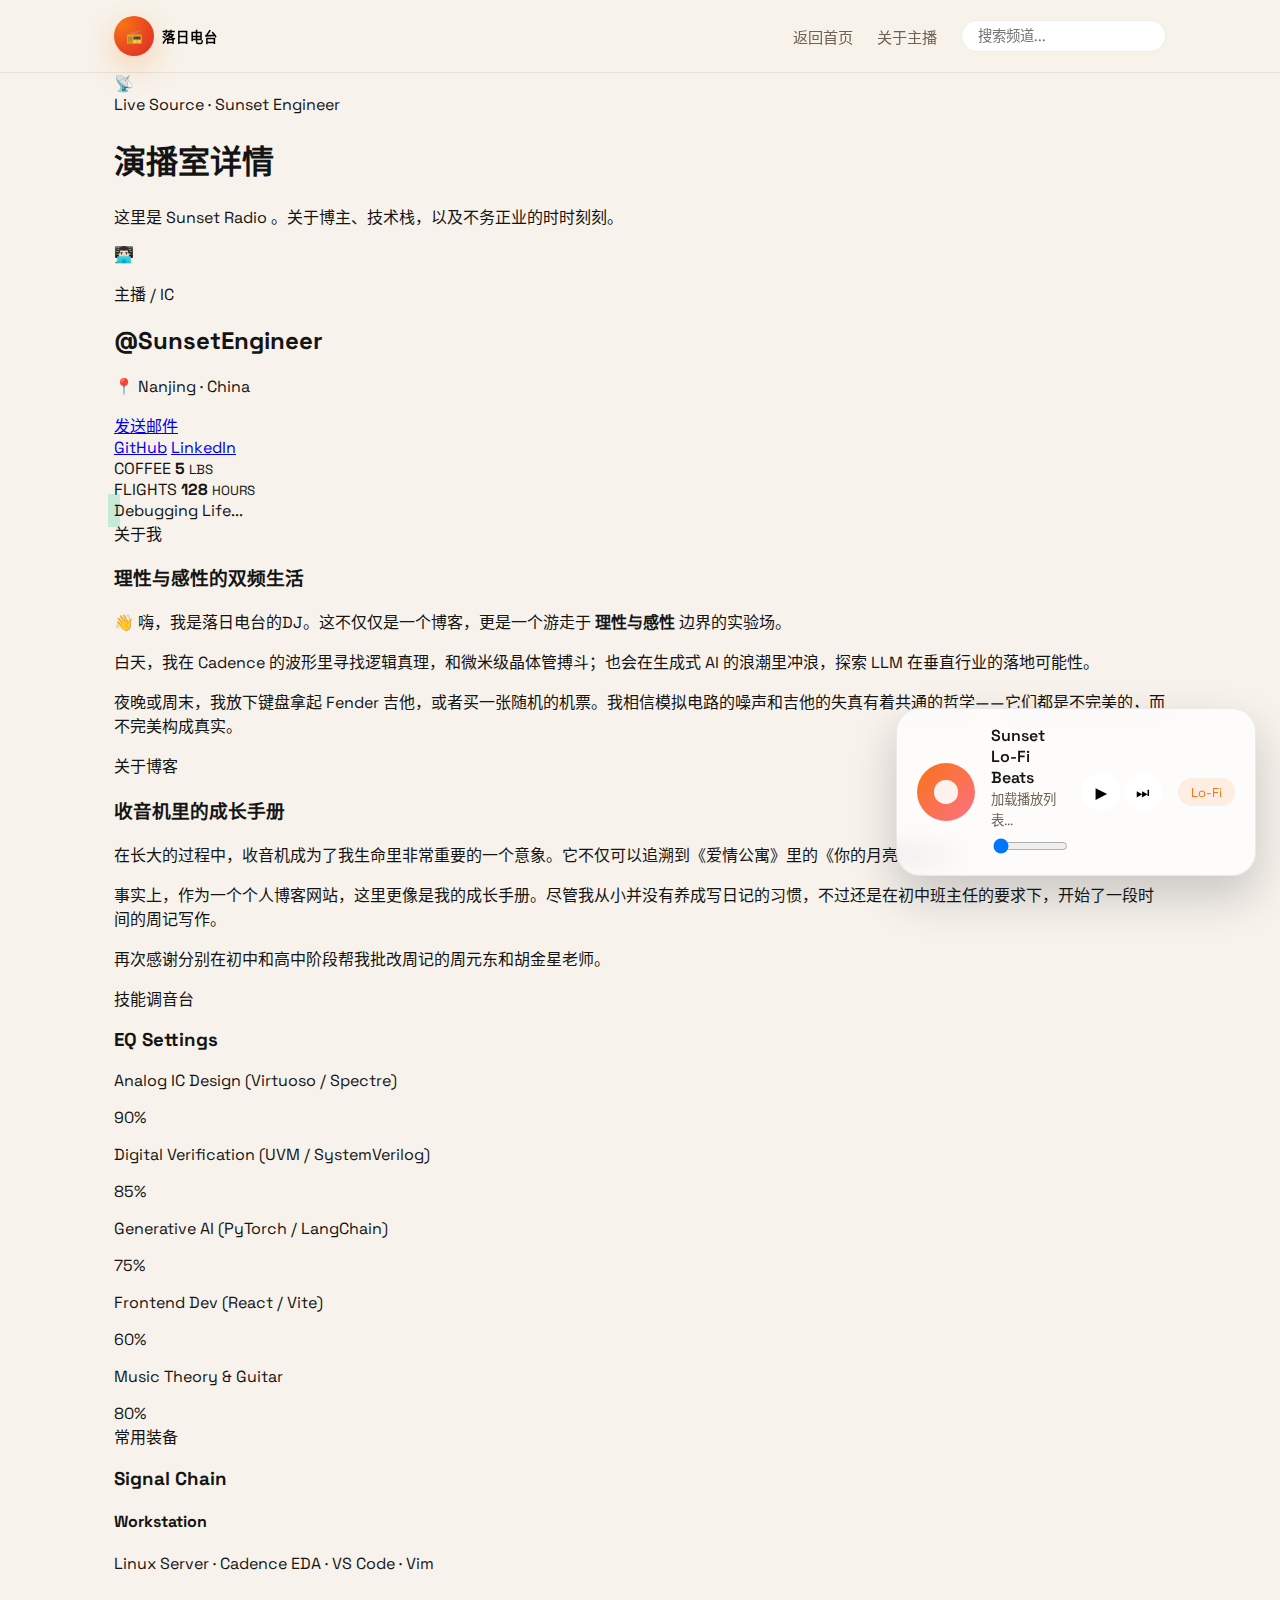
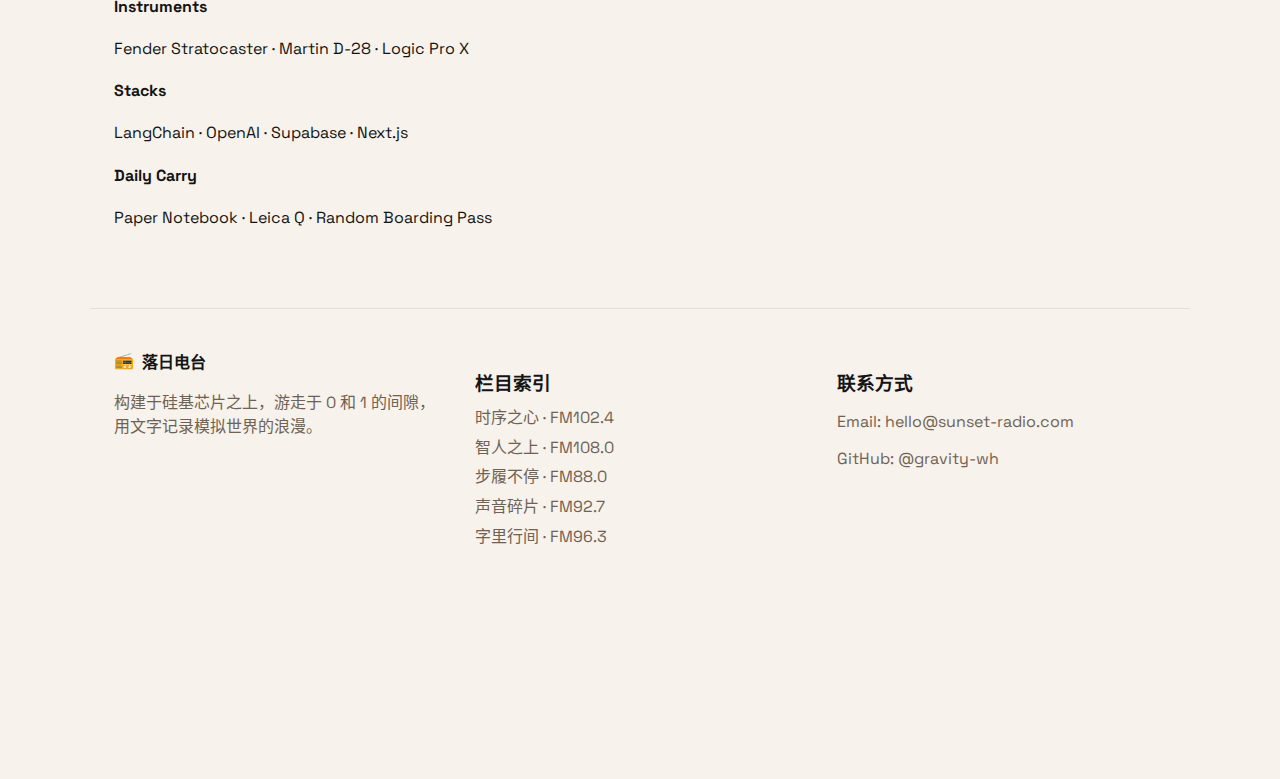
<file: aboutPage.html>
<!DOCTYPE html>
<html lang="zh-CN">
<head>
  <meta charset="UTF-8" />
  <meta name="viewport" content="width=device-width, initial-scale=1" />
  <meta name="description" content="Sunset Radio · 关于主播" />
  <title>落日电台 · 关于主播</title>
  <link rel="preconnect" href="https://fonts.googleapis.com" />
  <link rel="preconnect" href="https://fonts.gstatic.com" crossorigin />
  <link href="https://fonts.googleapis.com/css2?family=Instrument+Serif:wght@400;500&family=Space+Grotesk:wght@400;500;600&display=swap" rel="stylesheet" />
  <link rel="stylesheet" href="assets/css/main.css" />
</head>
<body>
  <div class="sr-page">
    <header class="sr-nav" id="site-nav">
      <div class="sr-nav__inner">
        <button class="sr-logo" data-logo type="button">
          <span class="sr-logo__icon" aria-hidden="true">📻</span>
          <span class="sr-logo__text">落日电台</span>
        </button>
        <nav class="sr-nav__links" aria-label="主导航">
          <a href="index.html#posts" data-nav-link>返回首页</a>
          <a href="aboutPage.html" data-nav-link aria-current="page">关于主播</a>
          <div class="sr-search">
            <input id="search-input" type="search" placeholder="搜索频道..." aria-label="搜索信号" />
          </div>
        </nav>
        <button class="sr-nav__toggle" data-mobile-toggle aria-label="切换导航" aria-expanded="false">
          <span></span>
          <span></span>
          <span></span>
        </button>
      </div>
      <div class="sr-nav__mobile" data-mobile-menu aria-expanded="false">
        <input id="mobile-search-input" type="search" placeholder="搜索频道..." aria-label="搜索信号（移动端）" />
        <div class="sr-nav__mobile-links">
          <a href="index.html#posts" data-nav-link>返回首页</a>
          <a href="aboutPage.html" data-nav-link aria-current="page">关于主播</a>
        </div>
      </div>
    </header>

    <main class="sr-about">
      <section class="sr-about__hero">
        <div class="sr-about__hero-icon" aria-hidden="true">📡</div>
        <div>
          <div class="sr-about__badge">Live Source · Sunset Engineer</div>
          <h1>演播室详情</h1>
          <p>这里是 Sunset Radio 。关于博主、技术栈，以及不务正业的时时刻刻。</p>
        </div>
      </section>

      <section class="sr-about__grid">
        <aside class="sr-id-card">
          <div class="sr-id-card__banner"></div>
          <div class="sr-id-card__avatar" aria-hidden="true">👨🏻‍💻</div>
          <div class="sr-id-card__body">
            <p class="sr-id-card__role">主播 / IC</p>
            <h2>@SunsetEngineer</h2>
            <p class="sr-id-card__meta">📍 Nanjing · China</p>
          </div>
          <div class="sr-id-card__actions">
            <a class="sr-about__btn sr-about__btn--primary" href="mailto:seu.wangh@gmail.com">发送邮件</a>
            <div class="sr-about__socials">
              <a class="sr-about__btn" href="https://github.com/gravity-wh" target="_blank" rel="noreferrer">GitHub</a>
              <a class="sr-about__btn" href="https://www.linkedin.com" target="_blank" rel="noreferrer">LinkedIn</a>
            </div>
          </div>
          <div class="sr-about__panel">
            <div class="sr-about__metrics">
              <div>
                <span>COFFEE</span>
                <strong>5</strong>
                <small>LBS</small>
              </div>
              <div>
                <span>FLIGHTS</span>
                <strong>128</strong>
                <small>HOURS</small>
              </div>
            </div>
            <div class="sr-about__status">
              <span class="sr-dot" aria-hidden="true"></span>
              Debugging Life...
            </div>
          </div>
        </aside>

        <div class="sr-about__body">
          <article class="sr-about__section">
            <header>
              <span>关于我</span>
              <h3>理性与感性的双频生活</h3>
            </header>
            <p>👋 嗨，我是落日电台的DJ。这不仅仅是一个博客，更是一个游走于 <strong>理性与感性</strong> 边界的实验场。</p>
            <p>白天，我在 Cadence 的波形里寻找逻辑真理，和微米级晶体管搏斗；也会在生成式 AI 的浪潮里冲浪，探索 LLM 在垂直行业的落地可能性。</p>
            <p>夜晚或周末，我放下键盘拿起 Fender 吉他，或者买一张随机的机票。我相信模拟电路的噪声和吉他的失真有着共通的哲学——它们都是不完美的，而不完美构成真实。</p>
          </article>
          <article class="sr-about__section">
            <header>
              <span>关于博客</span>
              <h3>收音机里的成长手册</h3>
            </header>
            <p>在长大的过程中，收音机成为了我生命里非常重要的一个意象。它不仅可以追溯到《爱情公寓》里的《你的月亮我的心》</p>
            <p>事实上，作为一个个人博客网站，这里更像是我的成长手册。尽管我从小并没有养成写日记的习惯，不过还是在初中班主任的要求下，开始了一段时间的周记写作。</p>
            <p>再次感谢分别在初中和高中阶段帮我批改周记的周元东和胡金星老师。</p>
          </article>
          <article class="sr-about__section">
            <header>
              <span>技能调音台</span>
              <h3>EQ Settings</h3>
            </header>
            <div class="sr-about__skills">
              <div class="sr-about__skill" style="--skill-level: 90%">
                <div>
                  <p>Analog IC Design (Virtuoso / Spectre)</p>
                  <span>90%</span>
                </div>
                <div class="sr-about__skill-bar">
                  <span class="sr-about__skill-fill"></span>
                </div>
              </div>
              <div class="sr-about__skill" style="--skill-level: 85%">
                <div>
                  <p>Digital Verification (UVM / SystemVerilog)</p>
                  <span>85%</span>
                </div>
                <div class="sr-about__skill-bar">
                  <span class="sr-about__skill-fill"></span>
                </div>
              </div>
              <div class="sr-about__skill" style="--skill-level: 75%">
                <div>
                  <p>Generative AI (PyTorch / LangChain)</p>
                  <span>75%</span>
                </div>
                <div class="sr-about__skill-bar">
                  <span class="sr-about__skill-fill"></span>
                </div>
              </div>
              <div class="sr-about__skill" style="--skill-level: 60%">
                <div>
                  <p>Frontend Dev (React / Vite)</p>
                  <span>60%</span>
                </div>
                <div class="sr-about__skill-bar">
                  <span class="sr-about__skill-fill"></span>
                </div>
              </div>
              <div class="sr-about__skill" style="--skill-level: 80%">
                <div>
                  <p>Music Theory &amp; Guitar</p>
                  <span>80%</span>
                </div>
                <div class="sr-about__skill-bar">
                  <span class="sr-about__skill-fill"></span>
                </div>
              </div>
            </div>
          </article>

          <article class="sr-about__section">
            <header>
              <span>常用装备</span>
              <h3>Signal Chain</h3>
            </header>
            <div class="sr-about__equipment">
              <div>
                <h4>Workstation</h4>
                <p>Linux Server · Cadence EDA · VS Code · Vim</p>
              </div>
              <div>
                <h4>Instruments</h4>
                <p>Fender Stratocaster · Martin D-28 · Logic Pro X</p>
              </div>
              <div>
                <h4>Stacks</h4>
                <p>LangChain · OpenAI · Supabase · Next.js</p>
              </div>
              <div>
                <h4>Daily Carry</h4>
                <p>Paper Notebook · Leica Q · Random Boarding Pass</p>
              </div>
            </div>
          </article>
        </div>
      </section>
    </main>

    <footer class="sr-footer">
      <div>
        <div class="sr-footer__logo">
          <span>📻</span>
          <strong>落日电台</strong>
        </div>
        <p>构建于硅基芯片之上，游走于 0 和 1 的间隙，用文字记录模拟世界的浪漫。</p>
      </div>
      <div>
        <h3>栏目索引</h3>
        <ul>
          <li><a href="index.html#posts" data-program-trigger="chronos-heart">时序之心 · FM102.4</a></li>
          <li><a href="index.html#posts" data-program-trigger="beyond-sapien">智人之上 · FM108.0</a></li>
          <li><a href="index.html#posts" data-program-trigger="endless-steps">步履不停 · FM88.0</a></li>
          <li><a href="index.html#posts" data-program-trigger="sonic-fragments">声音碎片 · FM92.7</a></li>
          <li><a href="index.html#posts" data-program-trigger="between-lines">字里行间 · FM96.3</a></li>
        </ul>
      </div>
      <div>
        <h3>联系方式</h3>
        <p>Email: hello@sunset-radio.com</p>
        <p>GitHub: @gravity-wh</p>
      </div>
    </footer>

    <div class="sr-player" id="player" aria-live="polite">
      <div class="sr-player__cover" id="player-cover" aria-hidden="true"></div>
      <div class="sr-player__info">
        <p id="player-title">Sunset Lo-Fi Beats</p>
        <small id="player-subtitle">加载播放列表...</small>
        <div class="sr-player__progress">
          <input type="range" min="0" max="100" value="0" step="1" id="player-progress" aria-label="播放进度" />
        </div>
      </div>
      <div class="sr-player__controls">
        <button type="button" id="player-toggle" aria-label="播放或暂停">▶</button>
        <button type="button" id="player-next" aria-label="下一首">⏭</button>
      </div>
      <div class="sr-player__mood" id="player-mood">Lo-Fi</div>
    </div>
    <audio id="bg-audio" preload="metadata"></audio>
  </div>

  <script src="assets/js/main.js" type="module"></script>
</body>
</html>
</file>
<file: assets/css/main.css>
:root {
  --bg: #f7f2eb;
  --ink: #141414;
  --muted: #6f6254;
  --accent: #f97316;
  --accent-2: #fbbf24;
  --card: #ffffff;
  --border: rgba(20, 20, 20, 0.08);
  --glass: rgba(255, 255, 255, 0.75);
  --font-display: "Instrument Serif", "Georgia", serif;
  --font-base: "Space Grotesk", "Inter", system-ui, -apple-system, BlinkMacSystemFont, "Segoe UI", sans-serif;
}

* {
  box-sizing: border-box;
}

body {
  margin: 0;
  font-family: var(--font-base);
  color: var(--ink);
  background: var(--bg);
  min-height: 100vh;
}

img {
  max-width: 100%;
  display: block;
}

button,
input {
  font-family: inherit;
}

.hide-scrollbar {
  scrollbar-width: none;
}

.hide-scrollbar::-webkit-scrollbar {
  display: none;
}

.sr-page {
  position: relative;
  padding-bottom: 9rem;
}

.sr-nav {
  position: sticky;
  top: 0;
  background: rgba(247, 242, 235, 0.95);
  border-bottom: 1px solid var(--border);
  backdrop-filter: blur(12px);
  z-index: 20;
}

.sr-nav__inner {
  max-width: 1100px;
  margin: 0 auto;
  display: flex;
  align-items: center;
  justify-content: space-between;
  padding: 1rem 1.5rem;
}

.sr-logo {
  display: flex;
  align-items: center;
  gap: 0.5rem;
  border: none;
  background: none;
  cursor: pointer;
  padding: 0;
}

.sr-logo__icon {
  width: 40px;
  height: 40px;
  border-radius: 999px;
  display: inline-flex;
  align-items: center;
  justify-content: center;
  background: radial-gradient(circle at 20% 20%, #f97316, #dc2626);
  box-shadow: 0 10px 30px rgba(249, 115, 22, 0.3);
}

.sr-logo__text {
  font-weight: 600;
  letter-spacing: 0.08em;
}

.sr-nav__links {
  display: flex;
  align-items: center;
  gap: 1.5rem;
}

.sr-nav__links a,
.sr-nav__mobile a {
  text-decoration: none;
  color: var(--muted);
  font-size: 0.95rem;
}

.sr-search input {
  border: 1px solid var(--border);
  background: #fff;
  border-radius: 999px;
  padding: 0.4rem 1rem;
  font-size: 0.9rem;
  min-width: 200px;
}

.sr-nav__toggle {
  display: none;
  flex-direction: column;
  gap: 0.25rem;
  border: none;
  background: transparent;
}

.sr-nav__toggle span {
  display: block;
  width: 22px;
  height: 2px;
  background: var(--ink);
}

.sr-nav__mobile {
  display: none;
  flex-direction: column;
  gap: 1rem;
  padding: 0 1.5rem 1.25rem;
  border-top: 1px solid var(--border);
}

main {
  max-width: 1100px;
  margin: 0 auto;
  padding: 0 1.5rem 4rem;
}

.sr-hero {
  padding: 4.5rem 0 2rem;
}

.sr-hero__inner {
  background: linear-gradient(135deg, #0f172a, #4c1d95, #b45309);
  color: #fff;
  border-radius: 32px;
  padding: clamp(2rem, 4vw, 3.5rem);
  display: grid;
  grid-template-columns: repeat(auto-fit, minmax(260px, 1fr));
  gap: 2.5rem;
  box-shadow: 0 40px 80px rgba(15, 23, 42, 0.45);
}

.sr-hero__badge {
  display: inline-flex;
  align-items: center;
  gap: 0.4rem;
  border: 1px solid rgba(255, 255, 255, 0.3);
  border-radius: 999px;
  padding: 0.25rem 0.8rem;
  font-size: 0.75rem;
  text-transform: uppercase;
  letter-spacing: 0.2em;
}

.sr-dot {
  width: 8px;
  height: 8px;
  border-radius: 50%;
  background: #34d399;
  box-shadow: 0 0 0 6px rgba(52, 211, 153, 0.25);
  animation: pulse 1.5s infinite;
}

.sr-hero h1 {
  font-family: var(--font-display);
  font-size: clamp(2.5rem, 5vw, 4.5rem);
  line-height: 1.2;
  margin: 1.5rem 0 1rem;
}

.sr-hero h1 span {
  color: #fed7aa;
}

.sr-hero p {
  color: rgba(255, 255, 255, 0.85);
  line-height: 1.8;
  max-width: 520px;
}

.sr-hero__meta {
  margin-top: 2rem;
  display: flex;
  gap: 2rem;
}

.sr-hero__meta p {
  font-size: 0.75rem;
  letter-spacing: 0.2em;
  text-transform: uppercase;
  color: rgba(255, 255, 255, 0.65);
  margin-bottom: 0.4rem;
}

.sr-hero__meta strong {
  font-size: 1.7rem;
  font-weight: 600;
}

.sr-hero__dial {
  background: rgba(255, 255, 255, 0.06);
  border-radius: 24px;
  padding: 1.5rem;
  border: 1px solid rgba(255, 255, 255, 0.1);
  backdrop-filter: blur(10px);
  display: flex;
  flex-direction: column;
  gap: 1rem;
}

.sr-dial__scale {
  display: flex;
  justify-content: space-between;
  font-size: 0.8rem;
  color: rgba(255, 255, 255, 0.6);
}

.sr-dial__track {
  height: 60px;
  border-radius: 12px;
  background: rgba(0, 0, 0, 0.35);
  position: relative;
  overflow: hidden;
  display: flex;
  align-items: center;
}

.sr-dial__track::before {
  content: "";
  position: absolute;
  inset: 0;
  background-image: repeating-linear-gradient(
    90deg,
    rgba(255, 255, 255, 0.1) 0,
    rgba(255, 255, 255, 0.1) 2px,
    transparent 2px,
    transparent 12px
  );
}

.sr-dial__needle {
  position: absolute;
  inset: 0;
  width: 2px;
  margin: auto;
  background: var(--accent);
  box-shadow: 0 0 12px rgba(249, 115, 22, 0.8);
}

.sr-dial__status {
  font-size: 0.85rem;
  color: rgba(255, 255, 255, 0.7);
}

.sr-categories {
  margin: 2.5rem 0;
}

.sr-categories__scroll {
  display: flex;
  gap: 0.8rem;
  overflow-x: auto;
  padding-bottom: 0.5rem;
}

.sr-category {
  display: inline-flex;
  align-items: center;
  gap: 0.5rem;
  padding: 0.6rem 1.2rem;
  border-radius: 999px;
  border: 1px solid var(--border);
  background: white;
  font-size: 0.9rem;
  color: var(--muted);
  cursor: pointer;
  transition: all 0.2s ease;
}

.sr-category[data-active="true"] {
  background: #151515;
  color: #fff;
  transform: translateY(-2px);
  border-color: #151515;
  box-shadow: 0 15px 30px rgba(20, 20, 20, 0.2);
}

.sr-posts__header {
  display: flex;
  justify-content: space-between;
  align-items: center;
  gap: 1rem;
  flex-wrap: wrap;
}

.sr-posts__title {
  display: flex;
  align-items: center;
  gap: 0.6rem;
}

.sr-pill {
  width: 10px;
  height: 32px;
  border-radius: 999px;
  background: linear-gradient(180deg, var(--accent), var(--accent-2));
  display: inline-flex;
}

.sr-posts__header span {
  color: var(--muted);
  font-size: 0.9rem;
}

.sr-post-grid {
  margin-top: 2rem;
  display: grid;
  grid-template-columns: repeat(auto-fit, minmax(260px, 1fr));
  gap: 1.5rem;
}

.sr-card {
  background: var(--card);
  border-radius: 24px;
  padding: 1.75rem;
  border: 1px solid var(--border);
  display: flex;
  flex-direction: column;
  gap: 1.5rem;
  box-shadow: 0 10px 35px rgba(20, 20, 20, 0.04);
  min-height: 320px;
}

.sr-card__top {
  display: flex;
  justify-content: space-between;
  align-items: flex-start;
  font-size: 0.85rem;
}

.sr-chip {
  display: inline-flex;
  align-items: center;
  gap: 0.35rem;
  padding: 0.35rem 0.75rem;
  border-radius: 12px;
  background: rgba(249, 115, 22, 0.08);
  color: var(--accent);
  font-weight: 500;
}

.sr-card__frequency {
  font-family: "JetBrains Mono", "SFMono-Regular", ui-monospace, monospace;
  color: var(--muted);
  display: inline-flex;
  align-items: center;
  gap: 0.3rem;
}

.sr-card h3 {
  margin: 0;
  font-size: 1.25rem;
  line-height: 1.4;
}

.sr-card p {
  margin: 0;
  color: var(--muted);
  line-height: 1.7;
}

.sr-card__meta {
  display: flex;
  justify-content: space-between;
  font-size: 0.85rem;
  color: var(--muted);
  border-top: 1px solid var(--border);
  padding-top: 1.25rem;
  margin-top: auto;
}

.sr-card__link {
  text-decoration: none;
  color: var(--ink);
  font-weight: 600;
  display: inline-flex;
  gap: 0.35rem;
  align-items: center;
}

.sr-empty {
  text-align: center;
  border: 2px dashed var(--border);
  border-radius: 24px;
  padding: 4rem 1.5rem;
  margin-top: 2rem;
}

.sr-empty__icon {
  font-size: 2rem;
  margin-bottom: 1rem;
}

.sr-empty button {
  border: none;
  background: var(--ink);
  color: #fff;
  border-radius: 999px;
  padding: 0.6rem 1.4rem;
  cursor: pointer;
}

.sr-footer {
  max-width: 1100px;
  margin: 0 auto 3rem;
  padding: 2.5rem 1.5rem;
  border-top: 1px solid var(--border);
  display: grid;
  grid-template-columns: repeat(auto-fit, minmax(220px, 1fr));
  gap: 2rem;
  color: var(--muted);
}

.sr-footer__logo {
  display: flex;
  align-items: center;
  gap: 0.5rem;
  color: var(--ink);
}

.sr-footer h3 {
  margin-bottom: 0.6rem;
  color: var(--ink);
}

.sr-footer ul {
  list-style: none;
  padding: 0;
  margin: 0;
  display: grid;
  gap: 0.35rem;
}

.sr-footer a {
  color: inherit;
  text-decoration: none;
}

.sr-player {
  position: fixed;
  right: 1.5rem;
  bottom: 1.5rem;
  background: var(--glass);
  border: 1px solid rgba(20, 20, 20, 0.08);
  border-radius: 24px;
  padding: 1rem 1.25rem;
  display: flex;
  align-items: center;
  gap: 1rem;
  width: min(360px, calc(100% - 2rem));
  box-shadow: 0 20px 45px rgba(15, 23, 42, 0.2);
  backdrop-filter: blur(12px);
}

.sr-player__cover {
  width: 58px;
  height: 58px;
  border-radius: 50%;
  background: linear-gradient(135deg, #f97316, #fb7185);
  position: relative;
  overflow: hidden;
  background-size: cover;
  background-position: center;
}

.sr-player__cover::after {
  content: "";
  position: absolute;
  inset: 30%;
  border-radius: 50%;
  background: rgba(255, 255, 255, 0.9);
}

.sr-player__info {
  flex: 1;
}

.sr-player__info p {
  margin: 0;
  font-weight: 600;
}

.sr-player__info small {
  color: var(--muted);
}

.sr-player__progress input {
  width: 100%;
  margin-top: 0.5rem;
}

.sr-player__controls button {
  border: none;
  background: #fff;
  border-radius: 50%;
  width: 38px;
  height: 38px;
  cursor: pointer;
  font-size: 0.95rem;
}

.sr-player__mood {
  border-radius: 999px;
  background: rgba(249, 115, 22, 0.1);
  color: var(--accent);
  padding: 0.35rem 0.8rem;
  font-size: 0.8rem;
}

/* Article page support */
.article-wrapper {
  width: min(820px, 92vw);
  margin: 4rem auto;
  background: #fff;
  border-radius: 32px;
  padding: 3rem;
  border: 1px solid var(--border);
  box-shadow: 0 30px 60px rgba(15, 23, 42, 0.08);
}

.back-link {
  text-decoration: none;
  color: var(--accent);
}

.article-meta {
  display: flex;
  gap: 1rem;
  color: var(--muted);
  font-size: 0.9rem;
}

.article-body {
  line-height: 1.9;
  color: #333;
}

.article-body h2,
.article-body h3 {
  margin-top: 2.5rem;
}

.article-body pre {
  background: #0f172a;
  color: #e2e8f0;
  padding: 1rem;
  border-radius: 16px;
  overflow-x: auto;
}

@keyframes pulse {
  0% {
    box-shadow: 0 0 0 0 rgba(52, 211, 153, 0.4);
  }
  70% {
    box-shadow: 0 0 0 10px rgba(52, 211, 153, 0);
  }
  100% {
    box-shadow: 0 0 0 0 rgba(52, 211, 153, 0);
  }
}

@media (max-width: 840px) {
  .sr-nav__links {
    display: none;
  }
  .sr-nav__toggle {
    display: flex;
  }
  .sr-nav__mobile[aria-expanded="true"] {
    display: flex;
  }
  .sr-hero__meta {
    flex-direction: column;
  }
  .sr-player {
    left: 1rem;
    right: 1rem;
    bottom: 1rem;
  }
}
</file>
